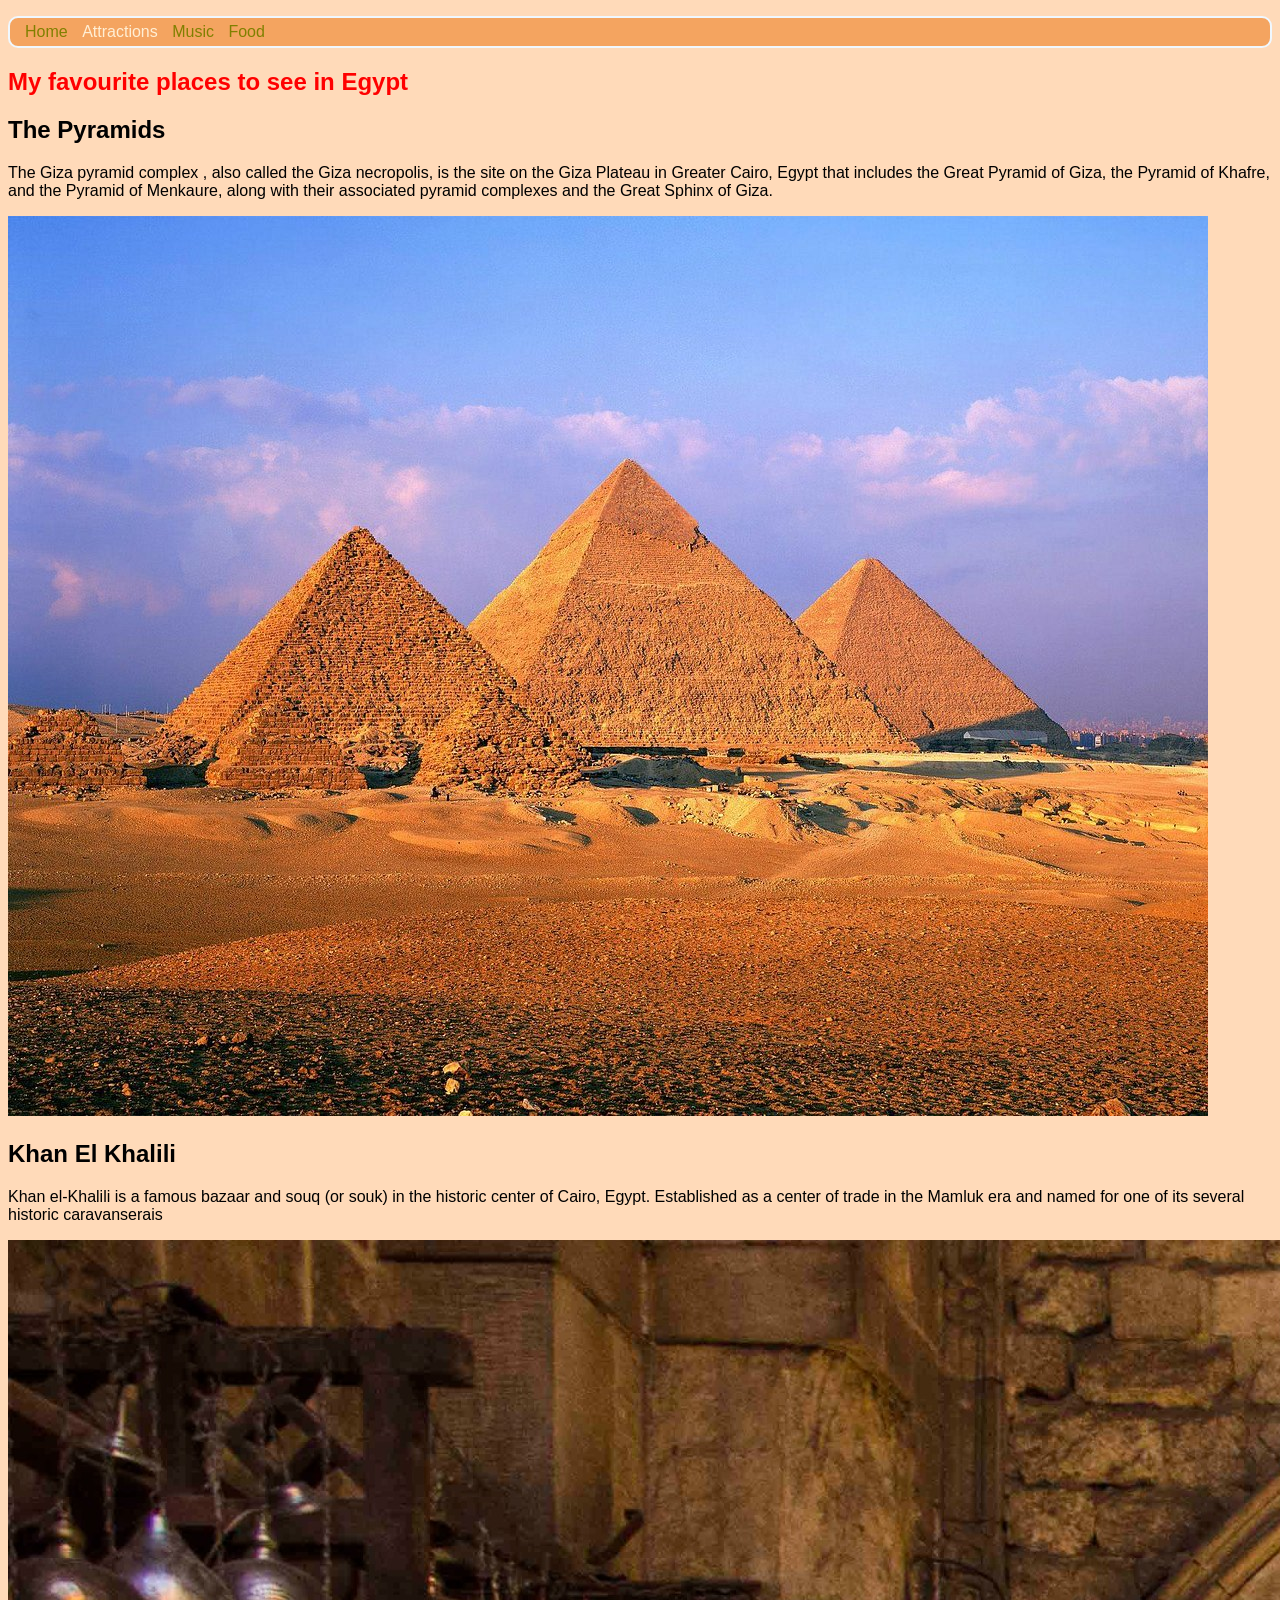
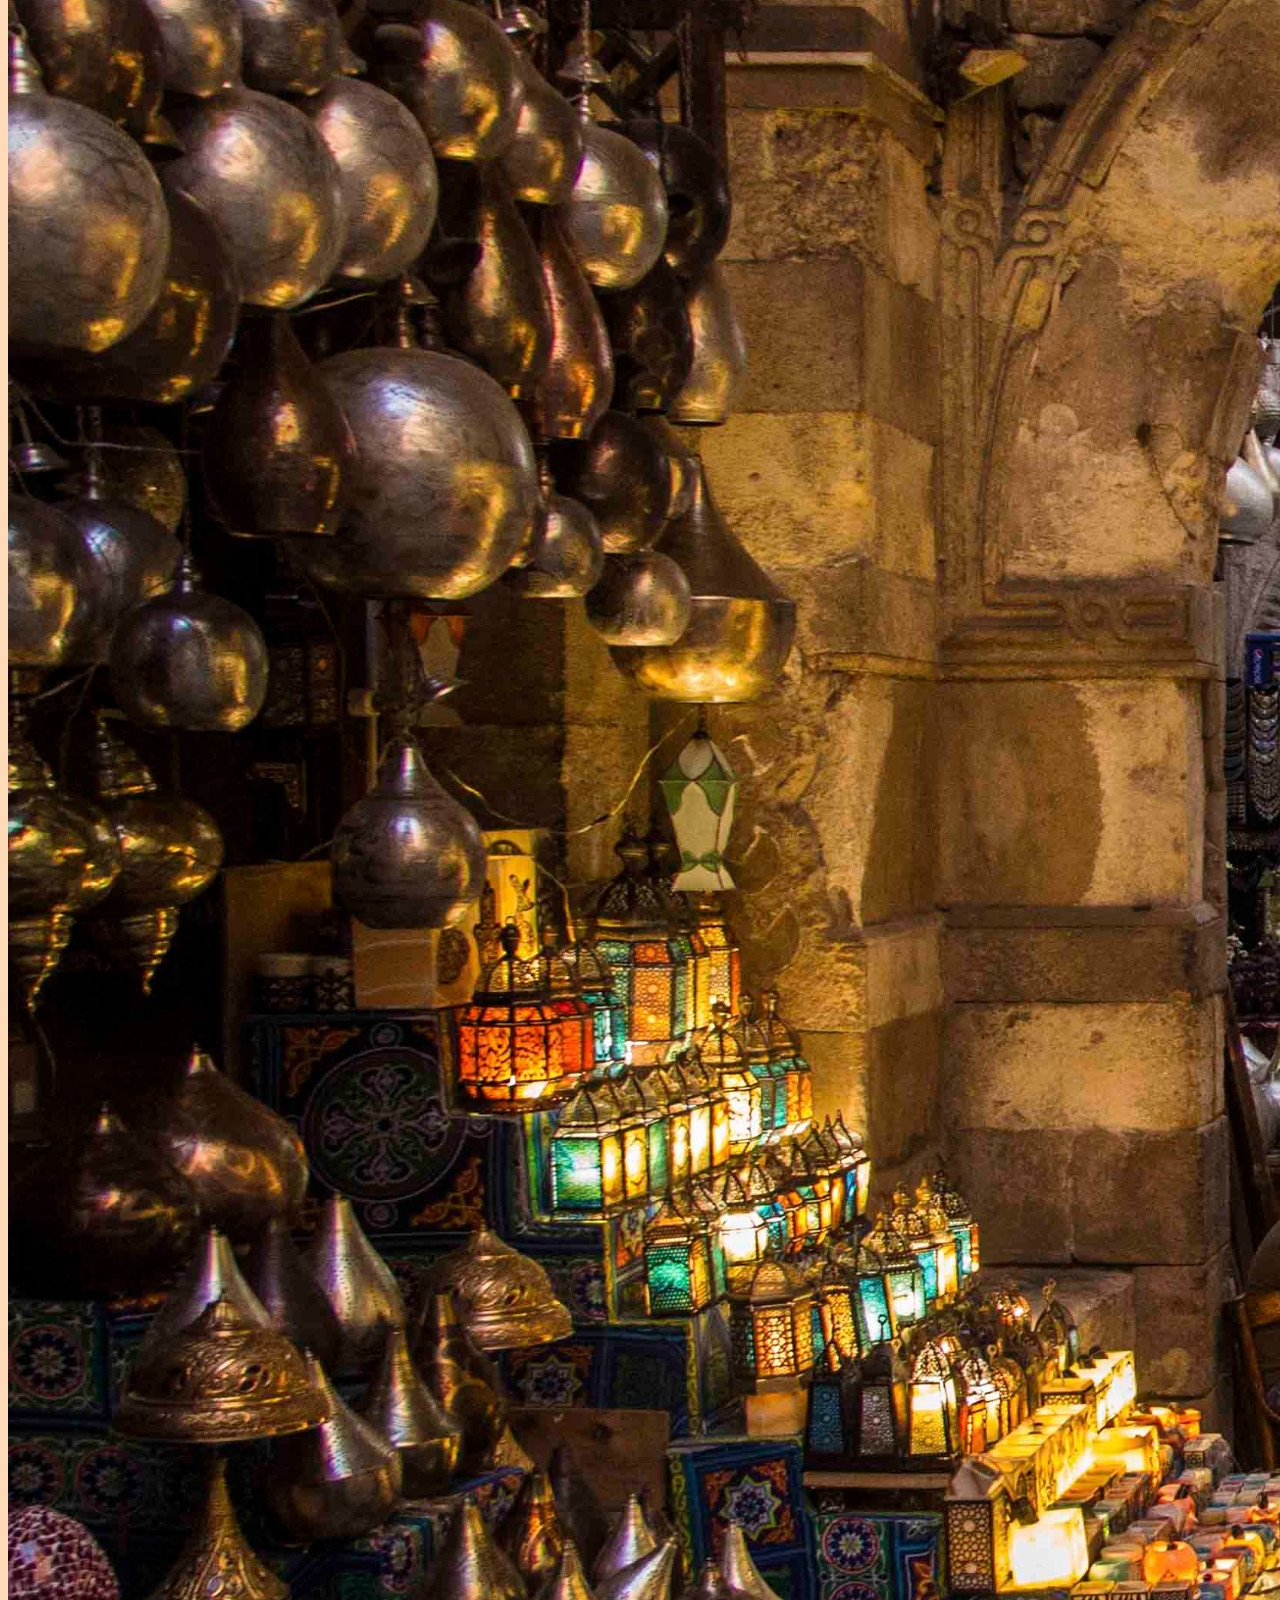
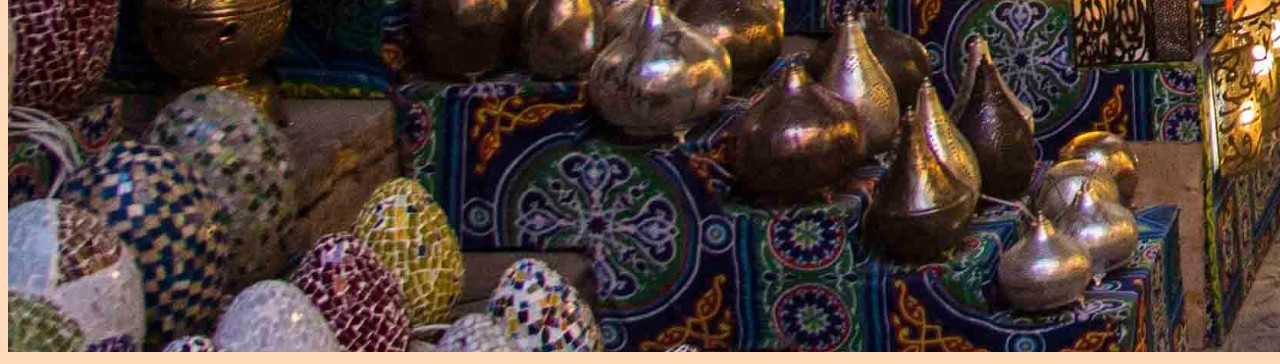
<file: attractions.html>
<!DOCTYPE html>
<html>
  <head>
    <title>Attractions</title>
  <link rel="stylesheet" href="style.css" />

  </head>
  <body>
    <header>
      <nav>
        <ul>
          <li><a href="index.html">Home</a></li>
          <li>Attractions</li>
          <li><a href="music.html">Music</a></li>
          <li><a href="food.html">Food</a></li>
        </ul>
      </nav>
    </header>
    <main>
        <article>
          <h1>My favourite places to see in Egypt</h1>
  
          <section>
            <h2>The Pyramids</h2>
            <p>
              The Giza pyramid complex , also called
              the Giza necropolis, is the site on the Giza Plateau in Greater
              Cairo, Egypt that includes the Great Pyramid of Giza, the Pyramid of
              Khafre, and the Pyramid of Menkaure, along with their associated
              pyramid complexes and the Great Sphinx of Giza.
            </p>
            <img src="pyramids-of-giza.jpg" />
          </section>
  
          <section>
            <h2>Khan El Khalili</h2>
            <p>
              Khan el-Khalili is a famous bazaar and souq
              (or souk) in the historic center of Cairo, Egypt. Established as a
              center of trade in the Mamluk era and named for one of its several
              historic caravanserais
            </p>
            <img src="khan-alkhalili.jpg" />
          </section>
        </article>
      </main>
  
  </body>
</html>
</file>
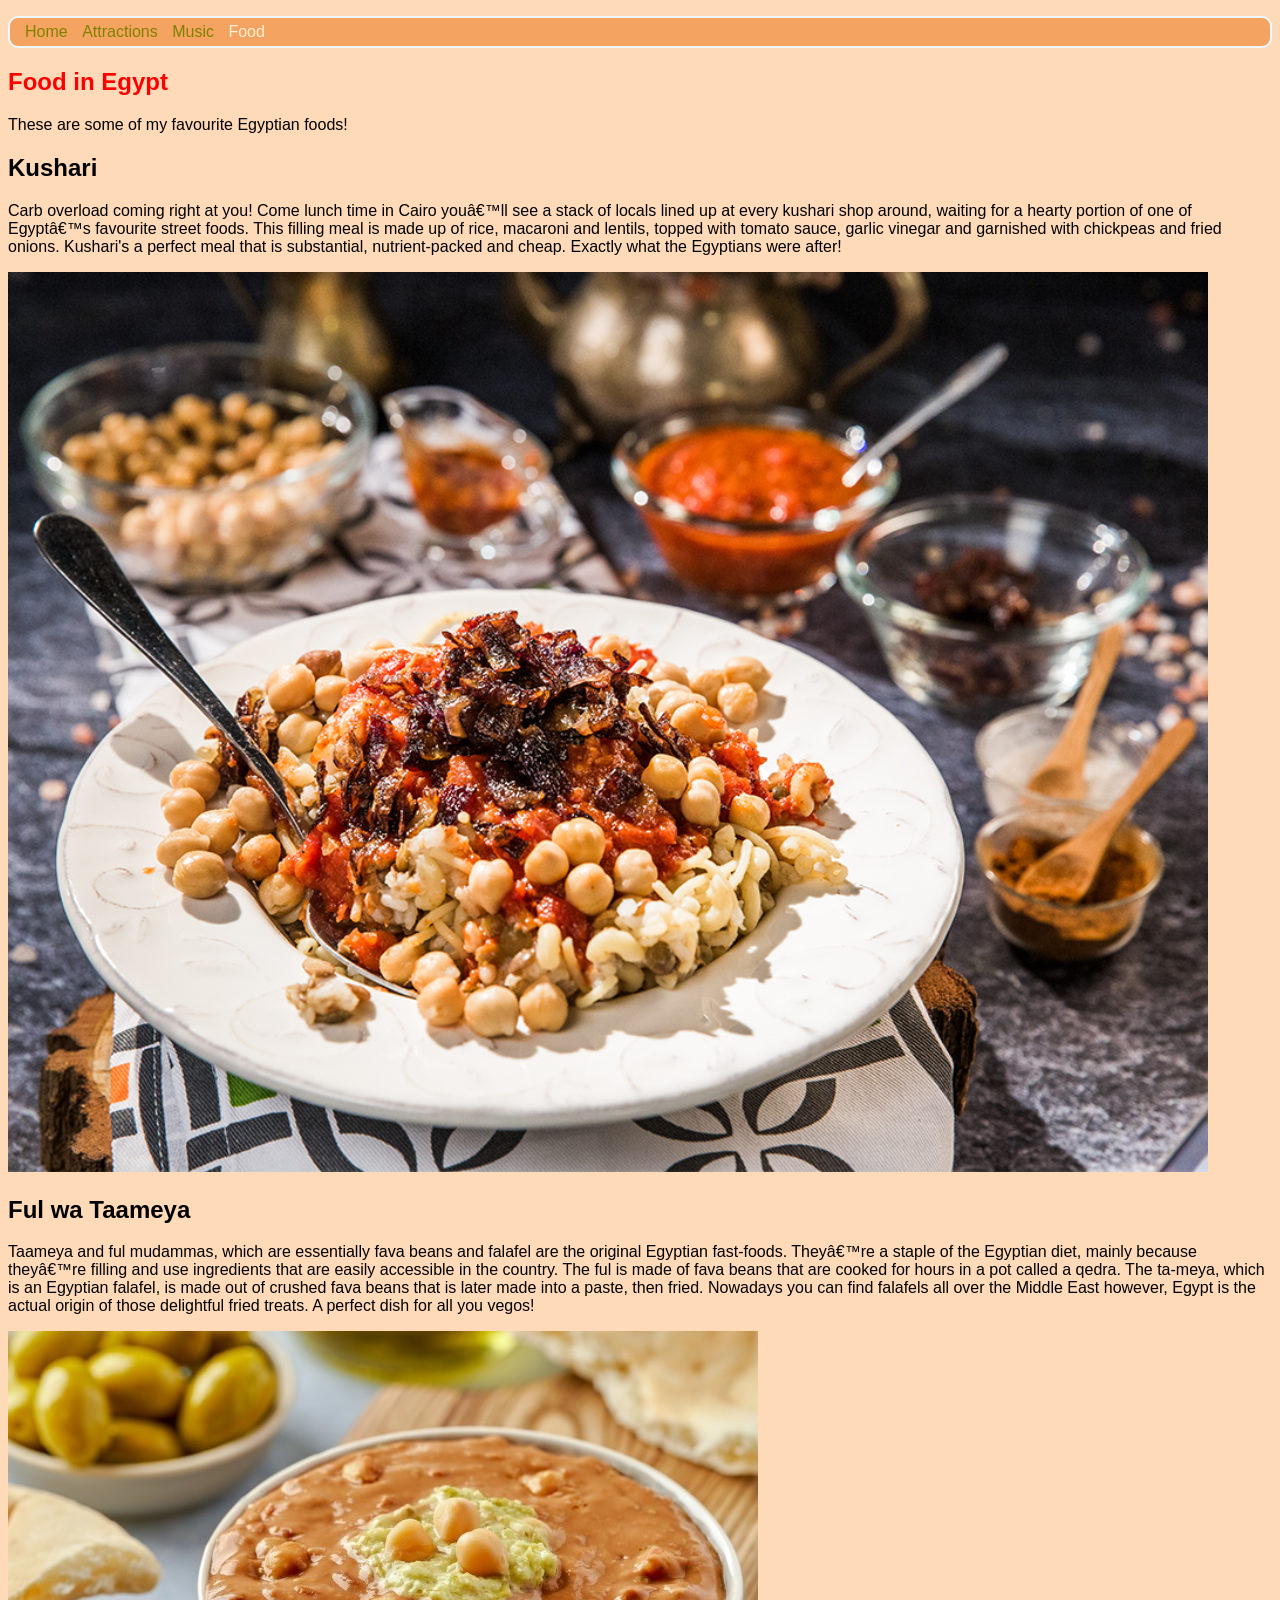
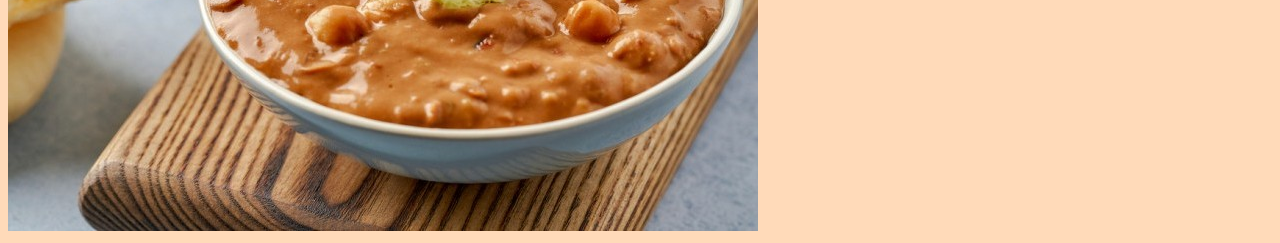
<file: food.html>
<!DOCTYPE html>
<html>
  <head>
    <title>Food</title>
  <link rel="stylesheet" href="style.css" />

  </head>
  <body>
    <header>
      <nav>
        <ul>
          <li><a href="index.html">Home</a></li>
          <li><a href="attractions.html">Attractions</a></li>
          <li><a href="music.html">Music</a></li>
          <li>Food</li>
        </ul>
      </nav>
    </header>
    <main>
        <article>
          <h1>Food in Egypt</h1>
          <p>These are some of my favourite Egyptian foods!</p>
  
          <section >
            <h2>Kushari</h2>
            <p>
              Carb overload coming right at you! Come lunch time in Cairo youâ€™ll
              see a stack of locals lined up at every kushari shop around, waiting
              for a hearty portion of one of Egyptâ€™s favourite street foods. This
              filling meal is made up of rice, macaroni and lentils, topped with
              tomato sauce, garlic vinegar and garnished with chickpeas and fried
              onions. Kushari's a perfect meal that is substantial, nutrient-packed and
              cheap. Exactly what the Egyptians were after!
            </p>
            <img src="kushari.jpg" />
          </section>
  
          <section >
            <h2>Ful wa Taameya</h2>
            <p>
              Taameya and ful mudammas, which are essentially fava beans and
              falafel are the original Egyptian fast-foods. Theyâ€™re a staple of
              the Egyptian diet, mainly because theyâ€™re filling and use
              ingredients that are easily accessible in the country. The ful is
              made of fava beans that are cooked for hours in a pot called a
              qedra. The ta-meya, which is an Egyptian falafel, is made out of
              crushed fava beans that is later made into a paste, then fried.
              Nowadays you can find falafels all over the Middle East however,
              Egypt is the actual origin of those delightful fried treats. A
              perfect dish for all you vegos!
            </p>
            <img src="egyptian-ful.jpg"/>
          </section>
        </article>
      </main>
  
   
  </body>
</html>
</file>
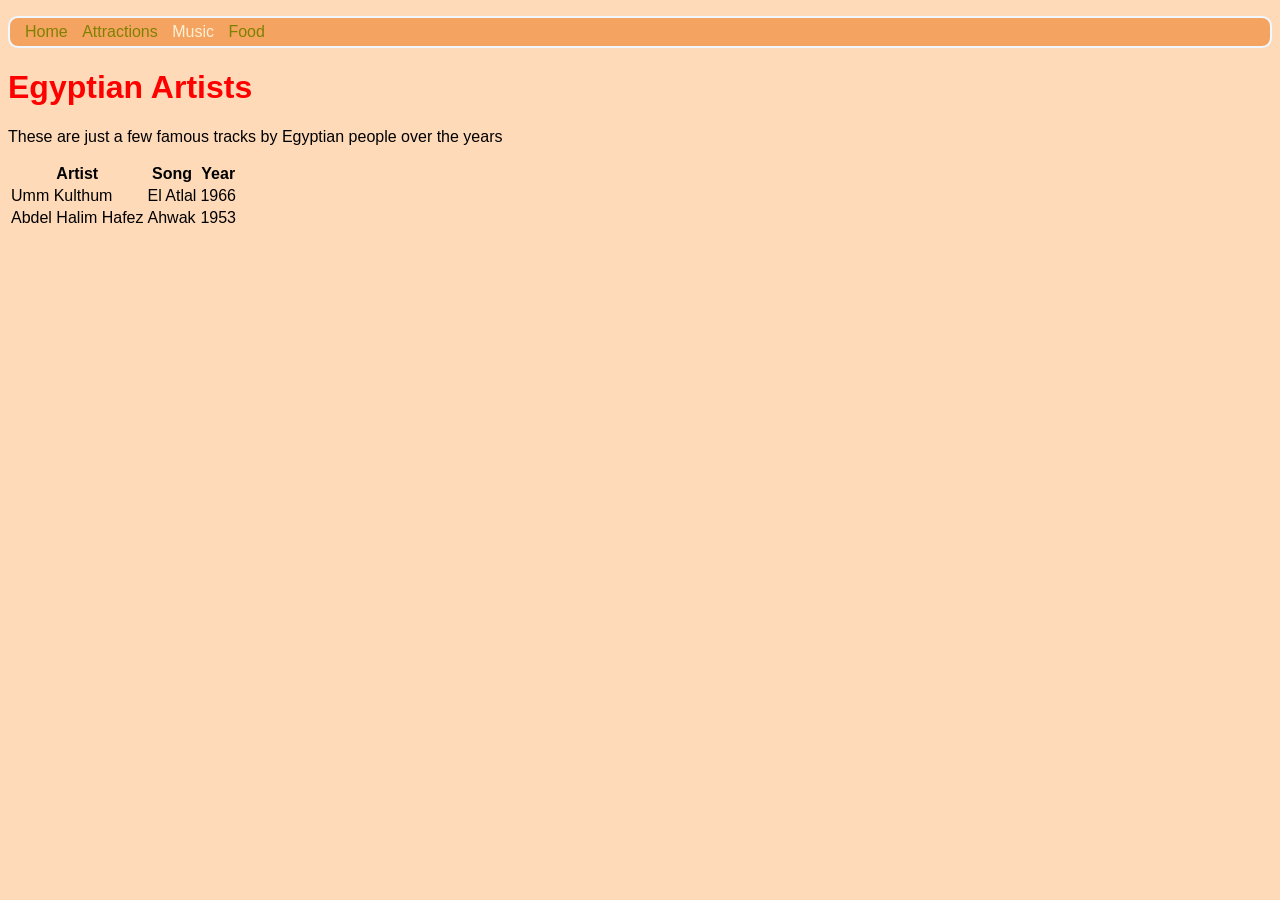
<file: music.html>
<!DOCTYPE html>
<html>
  <head>
    <title>Music</title>
    <link rel="stylesheet" href="style.css" />
  </head>
  <body>
    <header>
      <nav>
        <ul>
          <li><a href="index.html">Home</a></li>
          <li><a href="attractions.html">Attractions</a></li>
          <li>Music</li>
          <li><a href="food.html">Food</a></li>
          
        </ul>
      </nav>
    </header>
    <main>
        <h1>Egyptian Artists</h1>   
        <p>
          These are just a few famous tracks by Egyptian people over the years 
        </p>  
        <table>
          <tr>
            <th>Artist</th>
            <th>Song</th>
            <th>Year</th>
          </tr>
          <tr>
            <td>Umm Kulthum</td>
            <td>El Atlal</td>
            <td>1966</td>
          </tr>
          <tr>
            <td>Abdel Halim Hafez</td>
            <td>Ahwak</td>
            <td>1953</td>
          </tr>

      </main>

   
  </body>
</html>
</file>
<file: style.css>
body
{background-color: peachpuff;
font-family: Impact, Haettenschweiler, 'Arial Narrow Bold', sans-serif;
}
h1{color: red;
font-family: Impact, Haettenschweiler, 'Arial Narrow Bold', sans-serif;
}

h2{
    font-family: Impact, Haettenschweiler, 'Arial Narrow Bold', sans-serif;
}

a{
    color: slateblue;
}
nav ul{
    border-color: aliceblue;
    border-radius: 10px;
    border-width: 2px;
    border-style: solid;
    background-color: sandybrown;
    padding: 5px;
}
nav ul li{
    list-style-type: none;
    display: inline;
    margin-left: 10px;
    color: papayawhip;
}

nav ul li a {
    text-decoration: none;
    color: olive;
}

div{
    position: relative;
    padding-bottom: 40%;
}

p{
    color: black;
}
</file>
